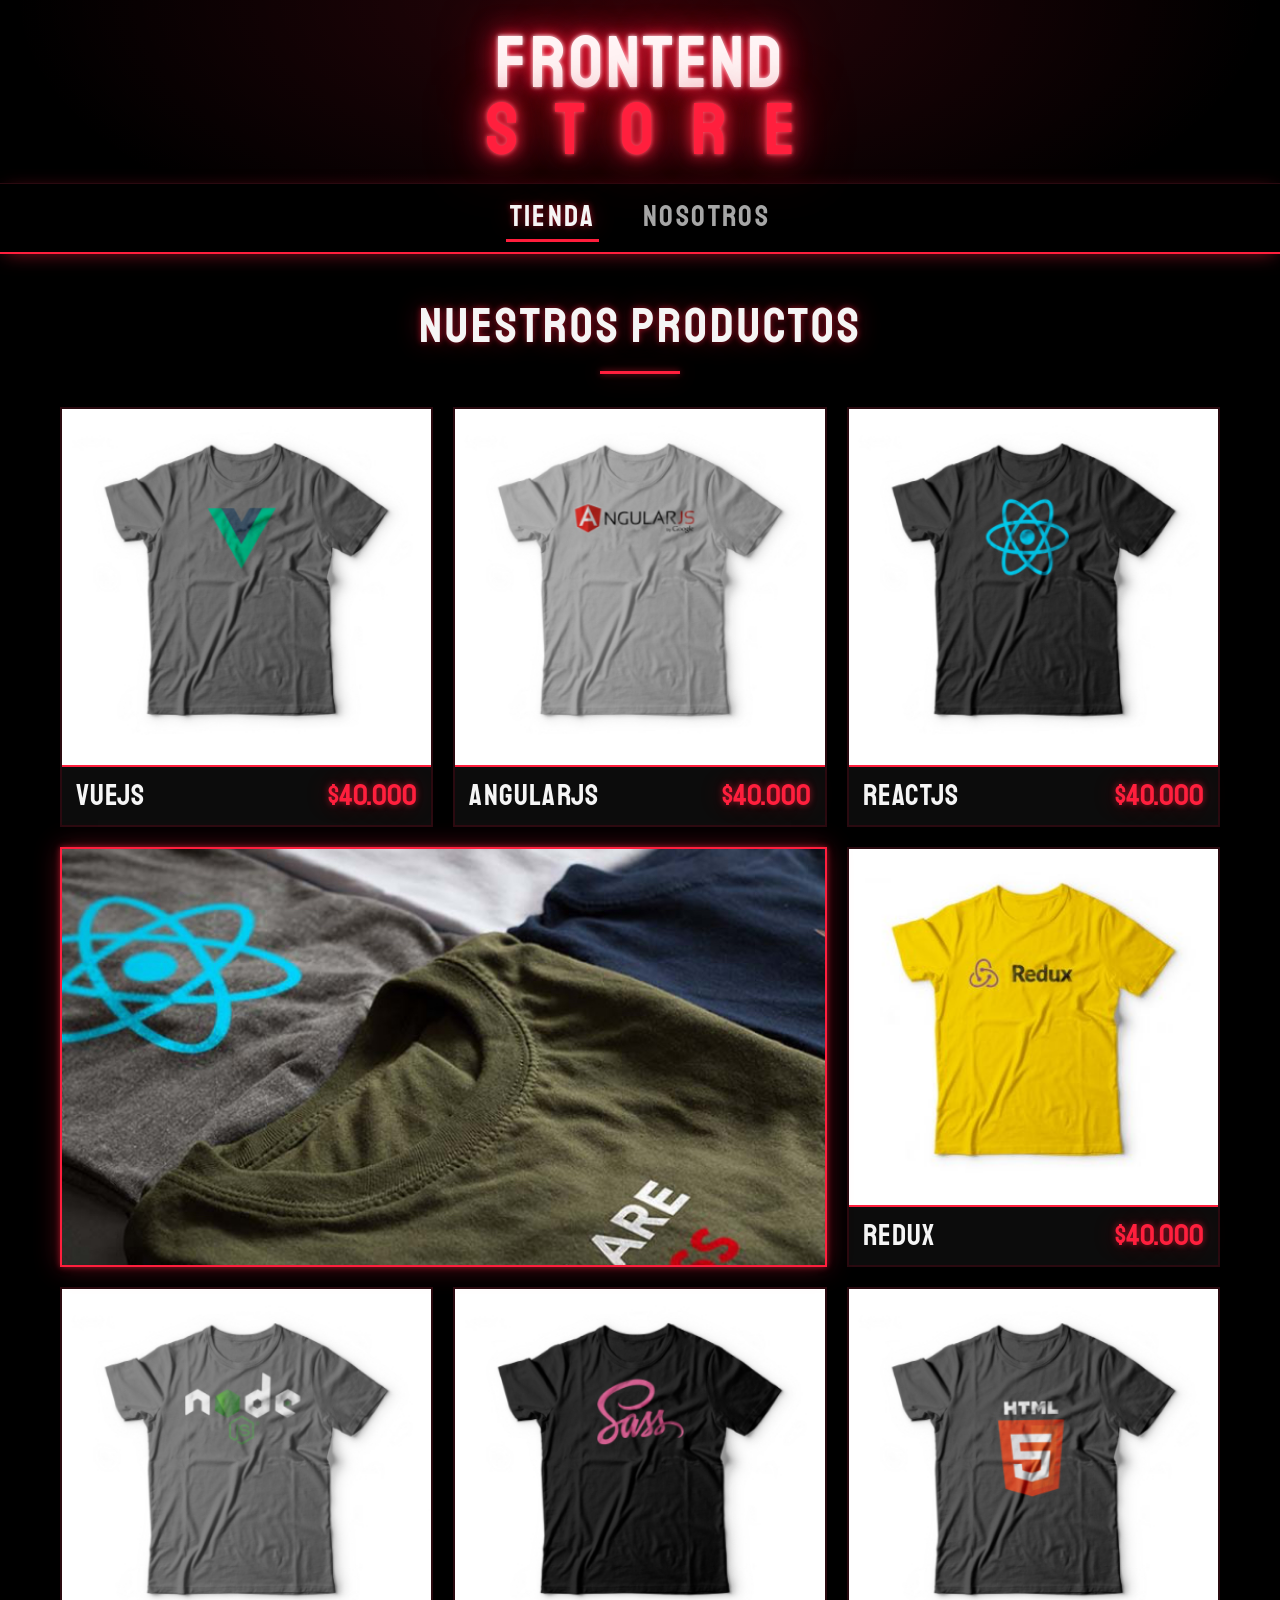
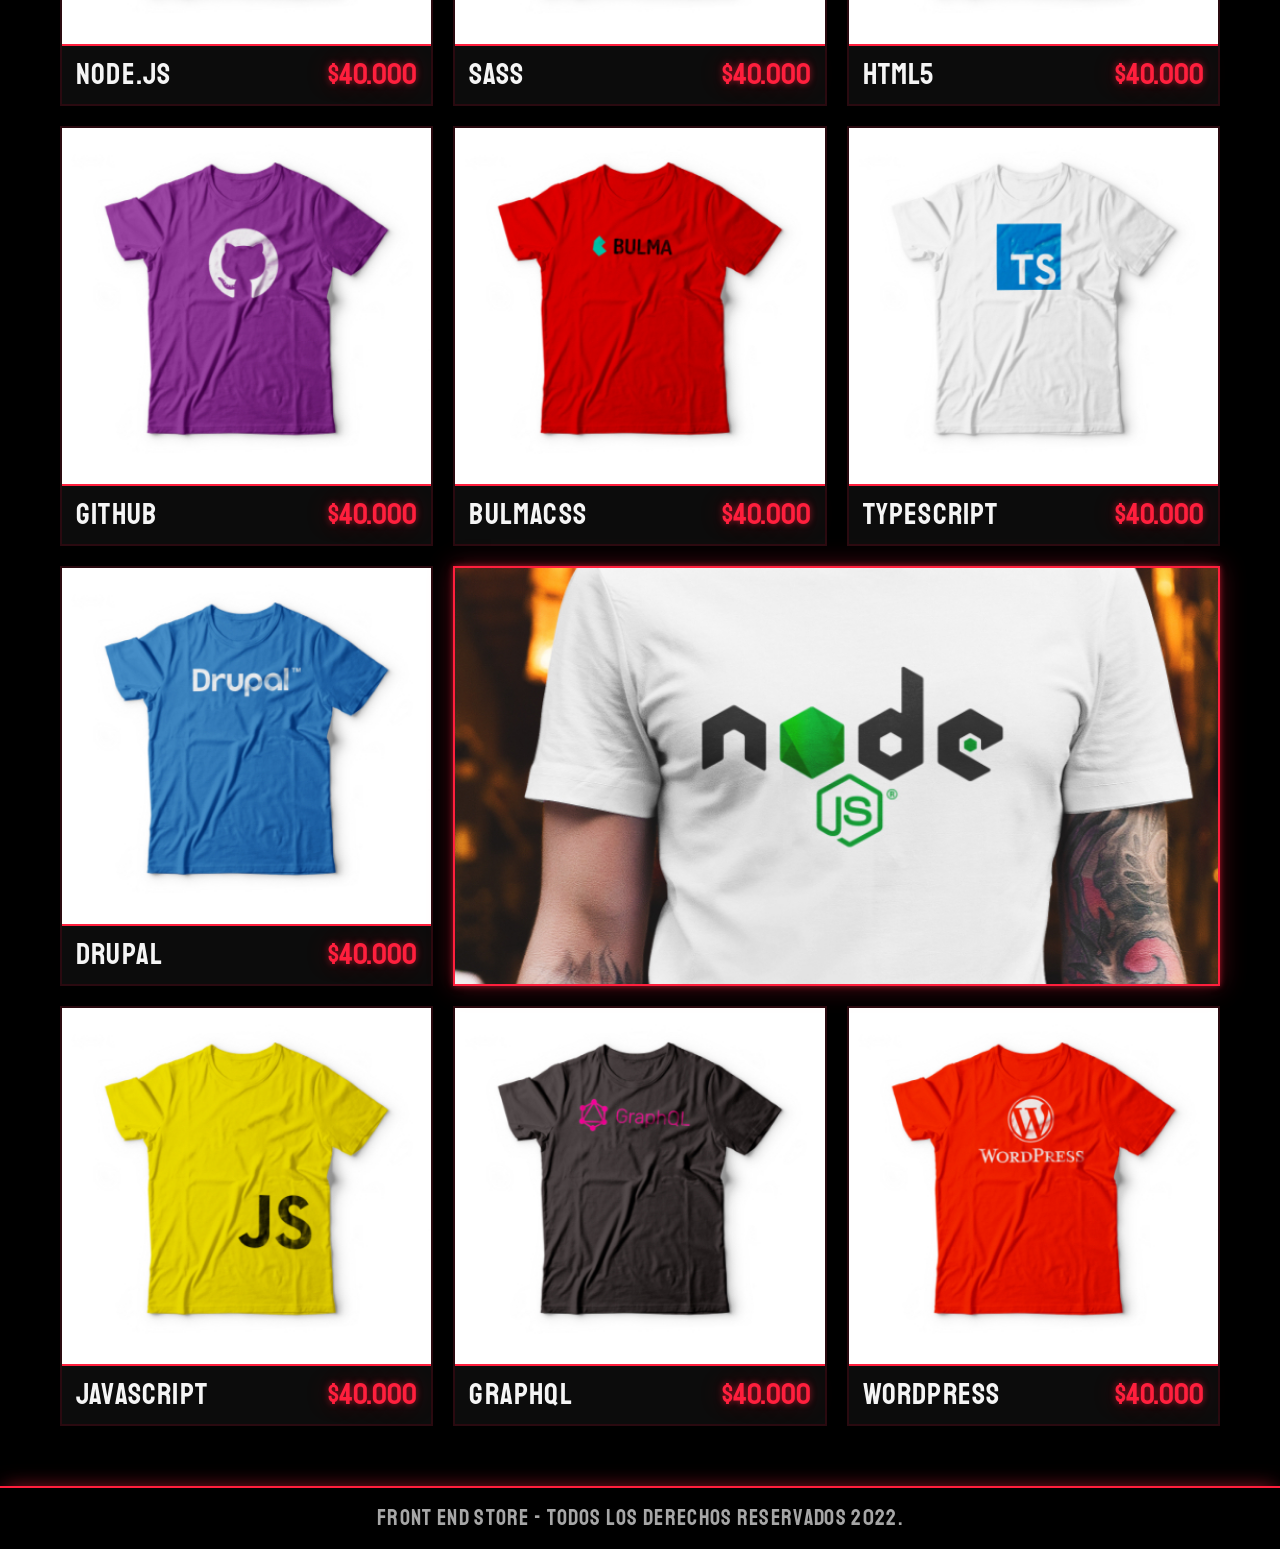
<file: index.html>
<!DOCTYPE html>
<html lang="es">
<head>
    <meta charset="UTF-8">
    <meta name="viewport" content="width=device-width, initial-scale=1.0">
    <title>FrontEnd Store</title>
    <link rel="stylesheet" href="css/normalize.css">
    <link href="https://fonts.googleapis.com/css2?family=Rajdhani:wght@500;600&family=Staatliches&display=swap" rel="stylesheet">
    <link rel="stylesheet" href="css/style.css">
</head>
<body>
    <header class="header">
        <a class="header__logo" href="index.html" aria-label="FrontEnd Store, inicio">
            <span class="logo__linea1">FRONTEND</span>
            <span class="logo__linea2">STORE</span>
        </a>
    </header>

    <nav class="navegacion">
        <a class="navegacion__enlace navegacion__enlace--activo" href="index.html">Tienda</a>
        <a class="navegacion__enlace" href="nosotros.html">Nosotros</a>
    </nav>

    <main class="contenedor">
        <h1>Nuestros Productos</h1>

        <div class="grid">
            <div class="producto">
                <a href="producto.html?id=1">
                    <img class="producto__imagen" src="img/1.jpg" alt="imagen camisa">
                    <div class="producto__informacion">
                        <p class="producto__nombre">VueJS</p>
                        <p class="producto__precio">$40.000</p>
                    </div>
                </a>
            </div>  <!--.producto-->
            <div class="producto">
                <a href="producto.html?id=2">
                    <img class="producto__imagen" src="img/2.jpg" alt="imagen camisa">
                    <div class="producto__informacion">
                        <p class="producto__nombre">AngularJS</p>
                        <p class="producto__precio">$40.000</p>
                    </div>
                </a>
            </div>  <!--.producto-->
            <div class="producto">
                <a href="producto.html?id=3">
                    <img class="producto__imagen" src="img/3.jpg" alt="imagen camisa">
                    <div class="producto__informacion">
                        <p class="producto__nombre">ReactJS</p>
                        <p class="producto__precio">$40.000</p>
                    </div>
                </a>
            </div>  <!--.producto-->
            <div class="producto">
                <a href="producto.html?id=4">
                    <img class="producto__imagen" src="img/4.jpg" alt="imagen camisa">
                    <div class="producto__informacion">
                        <p class="producto__nombre">Redux</p>
                        <p class="producto__precio">$40.000</p>
                    </div>
                </a>
            </div>  <!--.producto-->
            <div class="producto">
                <a href="producto.html?id=5">
                    <img class="producto__imagen" src="img/5.jpg" alt="imagen camisa">
                    <div class="producto__informacion">
                        <p class="producto__nombre">Node.js</p>
                        <p class="producto__precio">$40.000</p>
                    </div>
                </a>
            </div>  <!--.producto-->
            <div class="producto">
                <a href="producto.html?id=6">
                    <img class="producto__imagen" src="img/6.jpg" alt="imagen camisa">
                    <div class="producto__informacion">
                        <p class="producto__nombre">SASS</p>
                        <p class="producto__precio">$40.000</p>
                    </div>
                </a>
            </div>  <!--.producto-->
            <div class="producto">
                <a href="producto.html?id=7">
                    <img class="producto__imagen" src="img/7.jpg" alt="imagen camisa">
                    <div class="producto__informacion">
                        <p class="producto__nombre">HTML5</p>
                        <p class="producto__precio">$40.000</p>
                    </div>
                </a>
            </div>  <!--.producto-->
            <div class="producto">
                <a href="producto.html?id=8">
                    <img class="producto__imagen" src="img/8.jpg" alt="imagen camisa">
                    <div class="producto__informacion">
                        <p class="producto__nombre">Github</p>
                        <p class="producto__precio">$40.000</p>
                    </div>
                </a>
            </div>  <!--.producto-->
            <div class="producto">
                <a href="producto.html?id=9">
                    <img class="producto__imagen" src="img/9.jpg" alt="imagen camisa">
                    <div class="producto__informacion">
                        <p class="producto__nombre">BulmaCSS</p>
                        <p class="producto__precio">$40.000</p>
                    </div>
                </a>
            </div>  <!--.producto-->
            <div class="producto">
                <a href="producto.html?id=10">
                    <img class="producto__imagen" src="img/10.jpg" alt="imagen camisa">
                    <div class="producto__informacion">
                        <p class="producto__nombre">TypeScript</p>
                        <p class="producto__precio">$40.000</p>
                    </div>
                </a>
            </div>  <!--.producto-->
            <div class="producto">
                <a href="producto.html?id=11">
                    <img class="producto__imagen" src="img/11.jpg" alt="imagen camisa">
                    <div class="producto__informacion">
                        <p class="producto__nombre">Drupal</p>
                        <p class="producto__precio">$40.000</p>
                    </div>
                </a>
            </div>  <!--.producto-->
            <div class="producto">
                <a href="producto.html?id=12">
                    <img class="producto__imagen" src="img/12.jpg" alt="imagen camisa">
                    <div class="producto__informacion">
                        <p class="producto__nombre">JavaScript</p>
                        <p class="producto__precio">$40.000</p>
                    </div>
                </a>
            </div>  <!--.producto-->
            <div class="producto">
                <a href="producto.html?id=13">
                    <img class="producto__imagen" src="img/13.jpg" alt="imagen camisa">
                    <div class="producto__informacion">
                        <p class="producto__nombre">GraphQL</p>
                        <p class="producto__precio">$40.000</p>
                    </div>
                </a>
            </div>  <!--.producto-->
            <div class="producto">
                <a href="producto.html?id=14">
                    <img class="producto__imagen" src="img/14.jpg" alt="imagen camisa">
                    <div class="producto__informacion">
                        <p class="producto__nombre">WordPress</p>
                        <p class="producto__precio">$40.000</p>
                    </div>
                </a>
            </div>  <!--.producto-->

            <div class="grafico grafico--camisas"></div>
            <div class="grafico grafico--node"></div>
        </div>
    </main>

    <footer class="footer">
        <p class="footer__texto">Front End Store - Todos los derechos Reservados 2022.</p>
    </footer>
    
    <script>
        // Los precios se leen de data/productos.json (un solo lugar para cambiarlos)
        const formatoPesos = n => '$' + new Intl.NumberFormat('es-CO').format(n);
        fetch('data/productos.json')
            .then(r => r.json())
            .then(lista => {
                document.querySelectorAll('.producto').forEach(tarjeta => {
                    const id = Number(new URL(tarjeta.querySelector('a').href).searchParams.get('id'));
                    const p = lista.find(x => x.id === id);
                    if (p) tarjeta.querySelector('.producto__precio').textContent = formatoPesos(p.precio);
                });
            })
            .catch(() => {});
    </script>
</body>
</html>
</file>
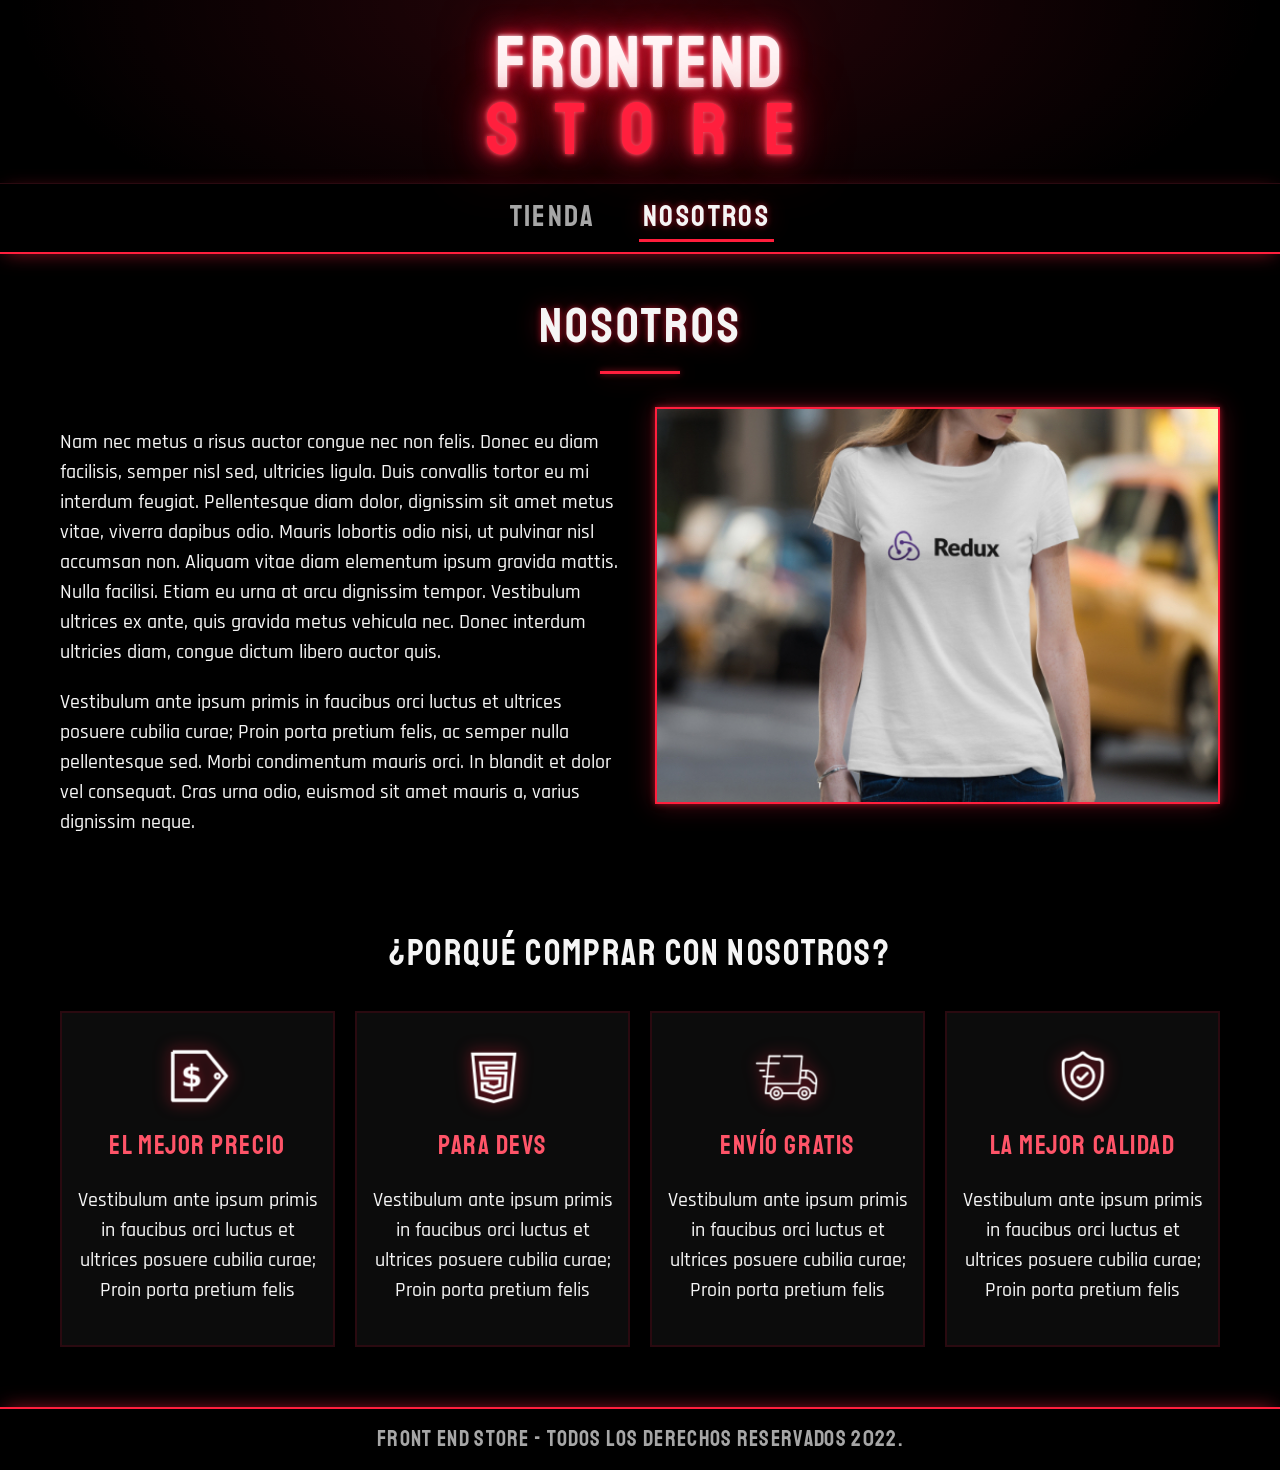
<file: nosotros.html>
<!DOCTYPE html>
<html lang="es">
<head>
    <meta charset="UTF-8">
    <meta name="viewport" content="width=device-width, initial-scale=1.0">
    <title>FrontEnd Store</title>
    <link rel="stylesheet" href="css/normalize.css">
    <link href="https://fonts.googleapis.com/css2?family=Rajdhani:wght@500;600&family=Staatliches&display=swap" rel="stylesheet">
    <link rel="stylesheet" href="css/style.css">
</head>
<body>
    <header class="header">
        <a class="header__logo" href="index.html" aria-label="FrontEnd Store, inicio">
            <span class="logo__linea1">FRONTEND</span>
            <span class="logo__linea2">STORE</span>
        </a>
    </header>

    <nav class="navegacion">
        <a class="navegacion__enlace" href="index.html">Tienda</a>
        <a class="navegacion__enlace navegacion__enlace--activo" href="nosotros.html">Nosotros</a>
    </nav>

    <main class="contenedor">
        <h1>Nosotros</h1>

        <div class="nosotros">
            <div class="nosotros__contenido">
                <p>Nam nec metus a risus auctor congue nec non felis. Donec eu diam facilisis, semper nisl sed, ultricies ligula. Duis convallis tortor eu mi interdum feugiat. Pellentesque diam dolor, dignissim sit amet metus vitae, viverra dapibus odio. Mauris lobortis odio nisi, ut pulvinar nisl accumsan non. Aliquam vitae diam elementum ipsum gravida mattis. Nulla facilisi. Etiam eu urna at arcu dignissim tempor. Vestibulum ultrices ex ante, quis gravida metus vehicula nec. Donec interdum ultricies diam, congue dictum libero auctor quis. </p>

                <p>Vestibulum ante ipsum primis in faucibus orci luctus et ultrices posuere cubilia curae; Proin porta pretium felis, ac semper nulla pellentesque sed. Morbi condimentum mauris orci. In blandit et dolor vel consequat. Cras urna odio, euismod sit amet mauris a, varius dignissim neque. 
                </p>
            </div>
            <img class="nosotros__imagen" src="img/nosotros.jpg" alt="imagen nosotros">
        </div>
    </main>

    <section class="contenedor comprar">
        <h2 class="comprar__titulo">¿Porqué Comprar con nosotros?</h2>

        <div class="bloques">
            <div class="bloque">
                <img class="bloque__imagen" src="img/icono_1.png" alt="porque comprar">
                <h3 class="bloque__titulo">El Mejor Precio</h3>
                <p>Vestibulum ante ipsum primis in faucibus orci luctus et ultrices posuere cubilia curae; Proin porta pretium felis</p>
            </div> <!--.bloque-->

            <div class="bloque">
                <img class="bloque__imagen" src="img/icono_2.png" alt="porque comprar">
                <h3 class="bloque__titulo">Para Devs</h3>
                <p>Vestibulum ante ipsum primis in faucibus orci luctus et ultrices posuere cubilia curae; Proin porta pretium felis</p>
            </div> <!--.bloque-->

            <div class="bloque">
                <img class="bloque__imagen" src="img/icono_3.png" alt="porque comprar">
                <h3 class="bloque__titulo">Envío Gratis</h3>
                <p>Vestibulum ante ipsum primis in faucibus orci luctus et ultrices posuere cubilia curae; Proin porta pretium felis</p>
            </div> <!--.bloque-->

            <div class="bloque">
                <img class="bloque__imagen" src="img/icono_4.png" alt="porque comprar">
                <h3 class="bloque__titulo">La Mejor Calidad</h3>
                <p>Vestibulum ante ipsum primis in faucibus orci luctus et ultrices posuere cubilia curae; Proin porta pretium felis</p>
            </div> <!--.bloque-->
        </div><!--.bloques-->
    </section> 

    <footer class="footer">
        <p class="footer__texto">Front End Store - Todos los derechos Reservados 2022.</p>
    </footer>
    
</body>
</html>
</file>
<file: css/style.css>
:root {
    --negro: #000;
    --panel: #0c0c0c;
    --panelElevado: #141414;
    --neon: #ff1f3d;
    --neonSuave: #ff5468;
    --neonOscuro: #b3001b;
    --blanco: #f5f5f5;
    --gris: #a6a6a6;
    --linea: #2a0a10;

    --brillo: 0 0 .6rem rgba(255, 31, 61, .55), 0 0 2.4rem rgba(255, 31, 61, .3);
    --brilloFuerte: 0 0 .8rem rgba(255, 31, 61, .8), 0 0 3.2rem rgba(255, 31, 61, .5);

    --fuentePrincipal: 'Staatliches', 'Impact', sans-serif;
    --fuenteTexto: 'Rajdhani', 'Segoe UI', Arial, sans-serif;
}

html {
    box-sizing: border-box;
    font-size: 62.5%;
}
*, *:before, *:after {
    box-sizing: inherit;
}

/** Globales **/
body {
    background-color: var(--negro);
    background-image: radial-gradient(ellipse 70% 40rem at 50% 0, rgba(255, 31, 61, .16), transparent 70%);
    background-repeat: no-repeat;
    color: var(--blanco);
    font-size: 1.6rem;
    line-height: 1.5;
}
p {
    font-size: 2rem;
    font-family: var(--fuenteTexto);
    font-weight: 500;
    color: var(--blanco);
}
a {
    text-decoration: none;
}
img {
    width: 100%;
}
.contenedor {
    max-width: 120rem;
    margin: 0 auto;
    padding: 0 2rem;
}
h1, h2, h3 {
    text-align: center;
    color: var(--blanco);
    font-family: var(--fuentePrincipal);
    font-weight: 400;
    letter-spacing: .06em;
}
h1 {
    font-size: 5rem;
    text-shadow: var(--brillo);
}
h1::after {
    content: "";
    display: block;
    width: 8rem;
    height: .3rem;
    margin: .8rem auto 0;
    background: var(--neon);
    box-shadow: var(--brillo);
}
h2 {
    font-size: 3.6rem;
}
h3 {
    font-size: 2.6rem;
    color: var(--neonSuave);
}

:focus-visible {
    outline: .3rem solid var(--neonSuave);
    outline-offset: .3rem;
}

/** Header: el letrero de neón **/
.header {
    display: flex;
    justify-content: center;
    padding: 3rem 0 2rem;
}
.header__logo {
    display: flex;
    flex-direction: column;
    align-items: center;
    font-family: var(--fuentePrincipal);
    line-height: .9;
    animation: encender 1.4s steps(1, end) 1;
}
.logo__linea1 {
    font-size: 7.4rem;
    letter-spacing: .04em;
    color: #fff5f6;
    text-shadow: 0 0 .4rem #fff, 0 0 1.2rem var(--neon), 0 0 2.8rem var(--neon), 0 0 5.6rem var(--neonOscuro);
}
.logo__linea2 {
    font-size: 7.4rem;
    letter-spacing: .5em;
    margin-right: -.5em;
    color: var(--neon);
    text-shadow: 0 0 .4rem var(--neonSuave), 0 0 1.4rem var(--neon), 0 0 3.2rem var(--neon), 0 0 6rem var(--neonOscuro);
}
@keyframes encender {
    0%   { opacity: .15; }
    10%  { opacity: 1; }
    16%  { opacity: .25; }
    24%  { opacity: 1; }
    30%  { opacity: .4; }
    38%  { opacity: 1; }
    100% { opacity: 1; }
}

/** Navegacion **/
.navegacion {
    background-color: var(--negro);
    border-top: .1rem solid var(--linea);
    border-bottom: .2rem solid var(--neon);
    box-shadow: 0 .4rem 2rem -.6rem rgba(255, 31, 61, .6);
    padding: 1rem 0;
    display: flex;
    justify-content: center;
    gap: 4rem;
}
.navegacion__enlace {
    font-family: var(--fuentePrincipal);
    color: var(--gris);
    font-size: 3rem;
    letter-spacing: .08em;
    padding: 0 .4rem;
    border-bottom: .3rem solid transparent;
    transition: color .2s ease, border-color .2s ease;
}
.navegacion__enlace--activo,
.navegacion__enlace:hover {
    color: var(--blanco);
    border-bottom-color: var(--neon);
    text-shadow: var(--brillo);
}

/** Footer **/
.footer {
    background-color: var(--negro);
    border-top: .2rem solid var(--neon);
    box-shadow: 0 -.4rem 2rem -.6rem rgba(255, 31, 61, .6);
    padding: 1.4rem 0;
    margin-top: 6rem;
}
.footer__texto {
    font-family: var(--fuentePrincipal);
    color: var(--gris);
    text-align: center;
    font-size: 2.2rem;
    letter-spacing: .06em;
    margin: 0;
}

/** Grid **/
.grid {
    display: grid;
    grid-template-columns: repeat(2, 1fr);
    gap: 2rem;
}
@media (min-width: 768px) {
    .grid {
        grid-template-columns: repeat(3, 1fr);
    }
}

/** Productos **/
.producto {
    background-color: var(--panel);
    border: .2rem solid var(--linea);
    transition: border-color .25s ease, box-shadow .25s ease, transform .25s ease;
}
.producto:hover,
.producto:focus-within {
    border-color: var(--neon);
    box-shadow: var(--brillo);
    transform: translateY(-.4rem);
}
.producto a {
    display: block;
}
.producto__imagen {
    display: block;
}
.producto__informacion {
    display: flex;
    justify-content: space-between;
    align-items: baseline;
    gap: 1rem;
    padding: 1rem 1.4rem 1.2rem;
    border-top: .2rem solid var(--neon);
}
.producto__nombre,
.producto__precio {
    font-family: var(--fuentePrincipal);
    margin: 0;
    line-height: 1.2;
}
.producto__nombre {
    font-size: 3rem;
    letter-spacing: .04em;
    color: var(--blanco);
}
.producto__precio {
    font-size: 3rem;
    color: var(--neon);
    text-shadow: var(--brillo);
}

/** Graficos **/
.grafico {
    min-height: 30rem;
    background-repeat: no-repeat;
    background-size: cover;
    background-position: center;
    grid-column: 1 / 3;
    border: .2rem solid var(--neon);
    box-shadow: var(--brillo);
}
.grafico--camisas {
    grid-row: 2 / 3;
    background-image: url(../img/grafico1.jpg);
}
.grafico--node {
    background-image: url(../img/grafico2.jpg);
    grid-row: 8 / 9;
}

@media (min-width: 768px) {
    .grafico--node {
        grid-row: 5 / 6;
        grid-column: 2 / 4;
    }
}

/** Nosotros **/
.nosotros {
    display: grid;
    grid-template-rows: repeat(2, auto);
    gap: 2rem;
}
@media (min-width: 768px) {
    .nosotros {
        grid-template-columns: repeat(2, 1fr);
        column-gap: 3rem;
    }
}
.nosotros__imagen {
    grid-row: 1 / 2;
    border: .2rem solid var(--neon);
    box-shadow: var(--brillo);
}
@media (min-width: 768px) {
    .nosotros__imagen {
       grid-column: 2 / 3;
    }
}

/** Bloques **/
.comprar {
    margin-top: 5rem;
}
.bloques {
    display: grid;
    grid-template-columns: repeat(2, 1fr);
    gap: 2rem;
}
@media (min-width: 768px) {
    .bloques {
        grid-template-columns: repeat(4, 1fr);
    }
}

.bloque {
    text-align: center;
    background-color: var(--panel);
    border: .2rem solid var(--linea);
    padding: 2rem 1.4rem;
}
.bloque__imagen {
    max-width: 11rem;
    filter: drop-shadow(0 0 .8rem rgba(255, 31, 61, .7));
}
.bloque__titulo {
    margin: 0;
}

/** Pagina del Producto **/
.volver {
    display: inline-block;
    margin: 2rem 0 0;
    font-family: var(--fuenteTexto);
    font-weight: 600;
    font-size: 2rem;
    color: var(--gris);
}
.volver:hover {
    color: var(--neonSuave);
}
.camisa {
    display: grid;
    gap: 3rem;
    margin-top: 3rem;
}
@media (min-width: 768px) {
    .camisa {
        grid-template-columns: repeat(2, 1fr);
        align-items: start;
    }
}
.camisa__imagen {
    border: .2rem solid var(--neon);
    box-shadow: var(--brillo);
}
.camisa__precio {
    font-family: var(--fuentePrincipal);
    font-size: 3.6rem;
    color: var(--neon);
    text-shadow: var(--brillo);
    margin: 1rem 0 2rem;
}

/** Formulario de compra **/
.formulario {
    display: grid;
    grid-template-columns: repeat(2, 1fr);
    gap: 1.4rem;
}
@media (max-width: 520px) {
    .formulario {
        grid-template-columns: 1fr;
    }
}
.formulario__campo {
    width: 100%;
    border: .2rem solid var(--neonOscuro);
    background-color: var(--panel);
    color: var(--blanco);
    font-size: 2rem;
    font-family: var(--fuenteTexto);
    font-weight: 500;
    padding: 1.1rem 1.4rem;
    border-radius: 0;
    appearance: none;
    transition: border-color .2s ease, box-shadow .2s ease;
}
.formulario__campo::placeholder {
    color: var(--gris);
    opacity: 1;
}
.formulario__campo:focus {
    outline: none;
    border-color: var(--neon);
    box-shadow: var(--brillo);
}
select.formulario__campo {
    background-image: url("data:image/svg+xml,%3Csvg xmlns='http://www.w3.org/2000/svg' width='16' height='10' viewBox='0 0 16 10'%3E%3Cpath d='M1 1l7 7 7-7' fill='none' stroke='%23ff1f3d' stroke-width='2'/%3E%3C/svg%3E");
    background-repeat: no-repeat;
    background-position: right 1.4rem center;
    padding-right: 4rem;
}
select.formulario__campo option {
    background-color: var(--negro);
    color: var(--blanco);
}
.formulario__campo--ancho {
    grid-column: 1 / -1;
}
.formulario__total {
    margin: 0;
    font-family: var(--fuentePrincipal);
    font-size: 3rem;
    letter-spacing: .04em;
}
.formulario__total span {
    color: var(--neon);
    text-shadow: var(--brillo);
}
.formulario__submit {
    grid-column: 1 / -1;
    background-color: var(--neon);
    color: var(--negro);
    border: none;
    font-size: 3rem;
    letter-spacing: .1em;
    font-family: var(--fuentePrincipal);
    padding: 1.4rem 2rem;
    box-shadow: var(--brillo);
    transition: background-color .2s ease, box-shadow .2s ease, color .2s ease;
}
.formulario__submit:hover {
    cursor: pointer;
    background-color: var(--blanco);
    box-shadow: var(--brilloFuerte);
}
.formulario__submit:disabled {
    opacity: .6;
    cursor: wait;
}
.formulario__mensaje {
    grid-column: 1 / -1;
    margin: 0;
    font-size: 2rem;
    font-weight: 600;
}
.formulario__mensaje--ok { color: #5dff9a; }
.formulario__mensaje--error { color: var(--neonSuave); }

[hidden] { display: none !important; }

@media (max-width: 520px) {
    .logo__linea1, .logo__linea2 { font-size: 5rem; }
    .navegacion { gap: 2.4rem; }
    .producto__nombre, .producto__precio { font-size: 2.2rem; }
    .producto__informacion { flex-direction: column; align-items: flex-start; gap: 0; }
}

@media (prefers-reduced-motion: reduce) {
    .header__logo { animation: none; }
    .producto, .formulario__campo, .formulario__submit, .navegacion__enlace { transition: none; }
    .producto:hover, .producto:focus-within { transform: none; }
}
</file>
